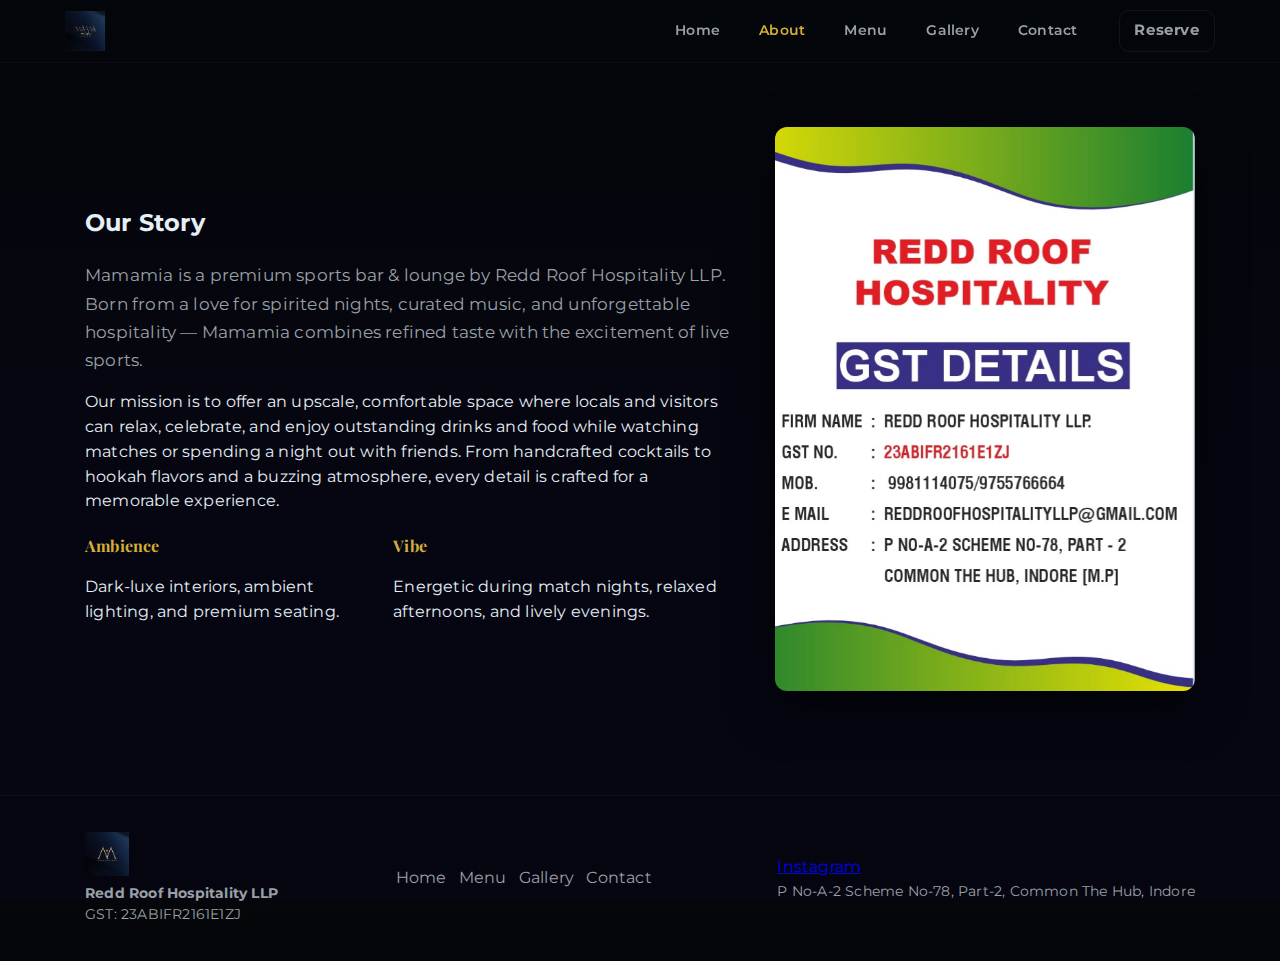
<file: about.html>
<!doctype html>
<html lang="en">
<head>
  <!-- Developer: about.html -->
  <meta charset="utf-8" />
  <meta name="viewport" content="width=device-width,initial-scale=1" />
  <title>About — Mamamia Lounge | Indore</title>
  <link href="https://fonts.googleapis.com/css2?family=Playfair+Display:wght@400;700&family=Montserrat:wght@300;400;600;700&display=swap" rel="stylesheet">
  <link rel="stylesheet" href="style.css">
</head>
<body class="dark">
  <!-- Reuse header -->
  <header class="site-header small">
    <div class="container header-inner">
      <a class="brand" href="index.html">
        <img src="images/a23a0b88-8932-48dd-bbb1-963bf851c236.png" alt="Mamamia logo" class="logo">
      </a>
      <nav class="nav">
        <ul>
          <li><a href="index.html">Home</a></li>
          <li><a href="about.html" class="active">About</a></li>
          <li><a href="menu.html">Menu</a></li>
          <li><a href="gallery.html">Gallery</a></li>
          <li><a href="contact.html">Contact</a></li>
        </ul>
      </nav>
      <div class="cta-group">
        <a href="contact.html#reservation" class="btn btn-outline">Reserve</a>
        <button class="mobile-toggle" aria-label="Toggle menu">☰</button>
      </div>
    </div>
  </header>

  <main>
    <section class="about-hero">
      <div class="container about-grid">
        <div class="about-text">
          <h2>Our Story</h2>
          <p class="lead">Mamamia is a premium sports bar & lounge by Redd Roof Hospitality LLP. Born from a love for spirited nights, curated music, and unforgettable hospitality — Mamamia combines refined taste with the excitement of live sports.</p>

          <p>Our mission is to offer an upscale, comfortable space where locals and visitors can relax, celebrate, and enjoy outstanding drinks and food while watching matches or spending a night out with friends. From handcrafted cocktails to hookah flavors and a buzzing atmosphere, every detail is crafted for a memorable experience.</p>

          <div class="values">
            <div>
              <h4>Ambience</h4>
              <p>Dark-luxe interiors, ambient lighting, and premium seating.</p>
            </div>
            <div>
              <h4>Vibe</h4>
              <p>Energetic during match nights, relaxed afternoons, and lively evenings.</p>
            </div>
          </div>
        </div>

        <div class="about-images">
          <!-- Image gallery with fade-in -->
          <div class="img-stack">
            <img class="fade" src="images/2614fe93-7314-4b4f-ab86-fa5ee7d81b8f.png" alt="Mamamia interior image placeholder">
            <!-- Add more real photos to images/ and replace -->
          </div>
        </div>
      </div>
    </section>
  </main>

  <!-- Footer -->
  <footer class="site-footer">
    <div class="container footer-inner">
      <div class="footer-brand">
        <img src="images/2c048304-59d5-4b04-9a32-07acfaca891b.png" alt="Redd Roof Hospitality logo" class="footer-logo">
        <div class="small">
          <strong>Redd Roof Hospitality LLP</strong><br>
          GST: 23ABIFR2161E1ZJ
        </div>
      </div>

      <div class="footer-links">
        <a href="index.html">Home</a>
        <a href="menu.html">Menu</a>
        <a href="gallery.html">Gallery</a>
        <a href="contact.html">Contact</a>
      </div>

      <div class="footer-contact">
        <a href="https://www.instagram.com/mamamiaindore" target="_blank" class="social">Instagram</a>
        <div class="small">P No-A-2 Scheme No-78, Part-2, Common The Hub, Indore</div>
      </div>
    </div>
  </footer>

  <script>
    // enable mobile nav in pages
    const toggle = document.querySelector('.mobile-toggle');
    const nav = document.querySelector('.nav');
    toggle && toggle.addEventListener('click', () => nav.classList.toggle('open'));
  </script>
</body>
</html>
<!-- test -->
</file>
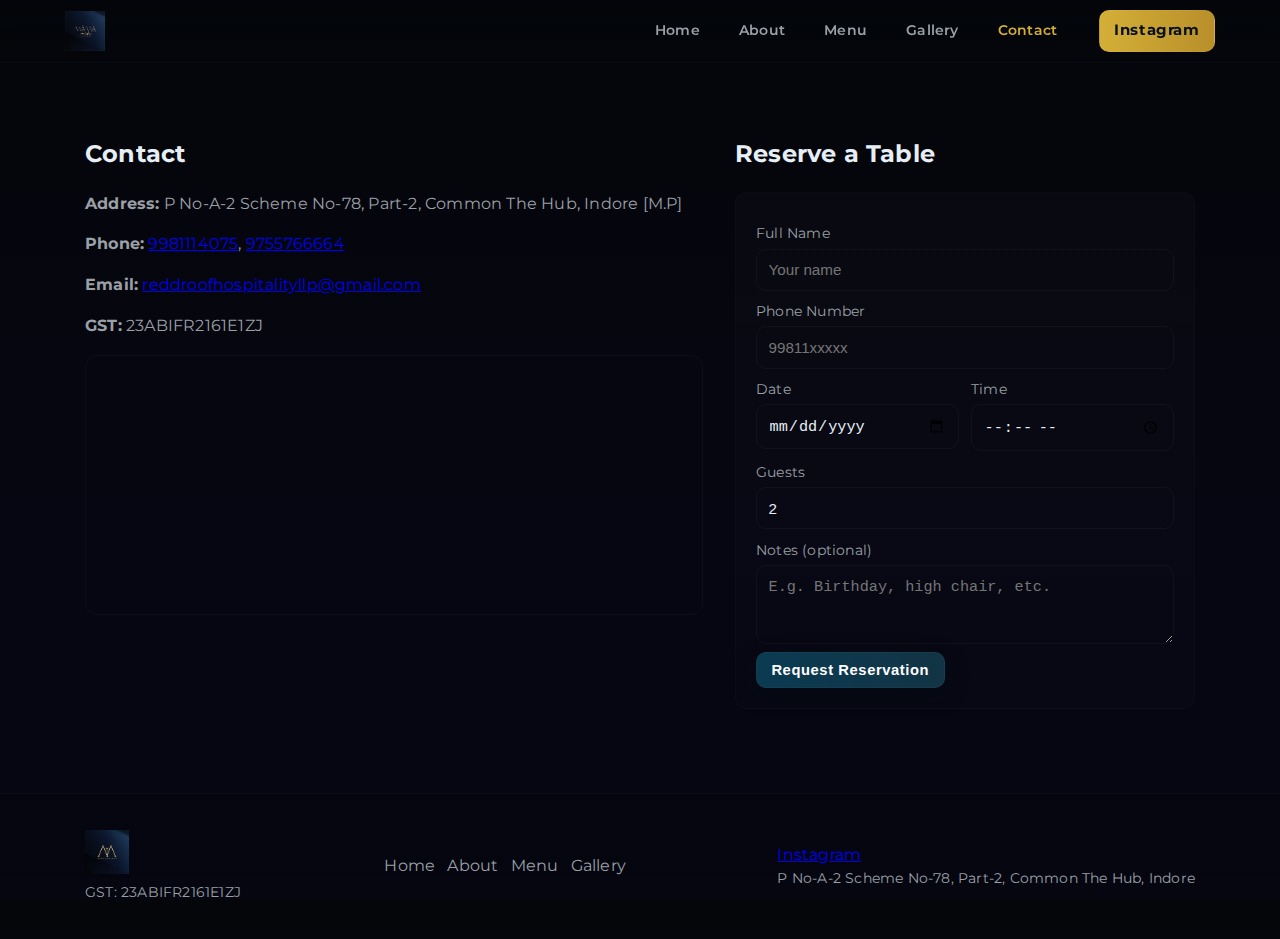
<file: contact.html>
<!doctype html>
<html lang="en">
<head>
  <!-- Developer: contact.html (reservation form) -->
  <meta charset="utf-8" />
  <meta name="viewport" content="width=device-width,initial-scale=1" />
  <title>Contact & Reservation — Mamamia Lounge</title>
  <link href="https://fonts.googleapis.com/css2?family=Playfair+Display:wght@400;700&family=Montserrat:wght@300;400;600;700&display=swap" rel="stylesheet">
  <link rel="stylesheet" href="style.css">
</head>
<body class="dark">
  <header class="site-header small">
    <div class="container header-inner">
      <a class="brand" href="index.html"><img src="images/a23a0b88-8932-48dd-bbb1-963bf851c236.png" alt="logo" class="logo"></a>
      <nav class="nav">
        <ul>
          <li><a href="index.html">Home</a></li>
          <li><a href="about.html">About</a></li>
          <li><a href="menu.html">Menu</a></li>
          <li><a href="gallery.html">Gallery</a></li>
          <li><a href="contact.html" class="active">Contact</a></li>
        </ul>
      </nav>
      <div class="cta-group">
        <a href="https://www.instagram.com/mamamiaindore" target="_blank" class="btn btn-gold">Instagram</a>
        <button class="mobile-toggle" aria-label="Toggle menu">☰</button>
      </div>
    </div>
  </header>

  <main class="contact-page">
    <div class="container contact-grid">
      <section class="contact-info">
        <h2>Contact</h2>
        <p><strong>Address:</strong> P No-A-2 Scheme No-78, Part-2, Common The Hub, Indore [M.P]</p>
        <p><strong>Phone:</strong> <a href="tel:+919981114075">9981114075</a>, <a href="tel:+919755766664">9755766664</a></p>
        <p><strong>Email:</strong> <a href="mailto:reddroofhospitalityllp@gmail.com">reddroofhospitalityllp@gmail.com</a></p>
        <p><strong>GST:</strong> 23ABIFR2161E1ZJ</p>

        <!-- Google Maps embed: replace src with your Maps embed if you have one -->
        <div class="map-wrap">
          <iframe
            title="Mamamia Location"
            src="https://www.google.com/maps?q=P+No-A-2+Scheme+No-78+Part-2+Common+The+Hub+Indore&output=embed"
            loading="lazy"
            referrerpolicy="no-referrer-when-downgrade"></iframe>
        </div>
      </section>

      <section class="contact-form" id="reservation">
        <h2>Reserve a Table</h2>
        <!-- NOTE: form currently posts to #. Hook up to backend or Google Forms for production. -->
        <form action="#" method="post" id="bookingForm" onsubmit="alert('Reservation submitted (demo). Hook up to backend to receive requests.'); return false;">
          <label for="name">Full Name</label>
          <input id="name" name="name" type="text" placeholder="Your name" required>

          <label for="phone">Phone Number</label>
          <input id="phone" name="phone" type="tel" placeholder="99811xxxxx" required>

          <div class="form-row">
            <div>
              <label for="date">Date</label>
              <input id="date" name="date" type="date" required>
            </div>
            <div>
              <label for="time">Time</label>
              <input id="time" name="time" type="time" required>
            </div>
          </div>

          <label for="guests">Guests</label>
          <input id="guests" name="guests" type="number" min="1" max="20" value="2" required>

          <label for="notes">Notes (optional)</label>
          <textarea id="notes" name="notes" rows="3" placeholder="E.g. Birthday, high chair, etc."></textarea>

          <button class="btn btn-primary" type="submit">Request Reservation</button>
        </form>
      </section>
    </div>
  </main>

  <footer class="site-footer">
    <div class="container footer-inner">
      <div class="footer-brand">
        <img src="images/2c048304-59d5-4b04-9a32-07acfaca891b.png" alt="Redd Roof Hospitality logo" class="footer-logo">
        <div class="small">GST: 23ABIFR2161E1ZJ</div>
      </div>

      <div class="footer-links">
        <a href="index.html">Home</a>
        <a href="about.html">About</a>
        <a href="menu.html">Menu</a>
        <a href="gallery.html">Gallery</a>
      </div>

      <div class="footer-contact">
        <a href="https://www.instagram.com/mamamiaindore" target="_blank">Instagram</a>
        <div class="small">P No-A-2 Scheme No-78, Part-2, Common The Hub, Indore</div>
      </div>
    </div>
  </footer>

  <script>
    const toggle = document.querySelector('.mobile-toggle');
    const nav = document.querySelector('.nav');
    toggle && toggle.addEventListener('click', () => nav.classList.toggle('open'));
  </script>
</body>
</html>
</file>
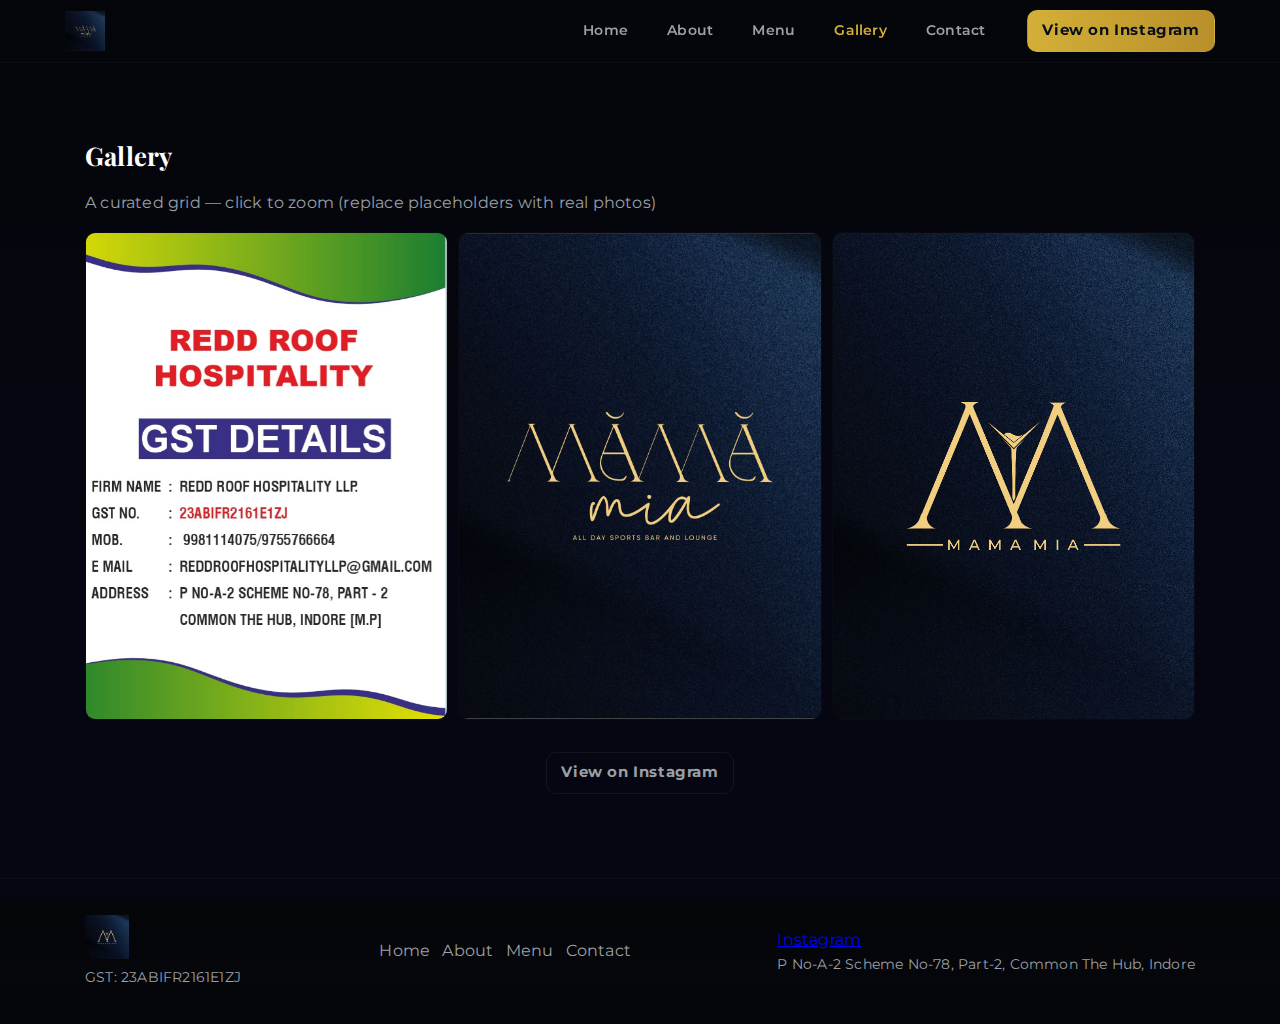
<file: gallery.html>
<!doctype html>
<html lang="en">
<head>
  <!-- Developer: gallery.html -->
  <meta charset="utf-8" />
  <meta name="viewport" content="width=device-width,initial-scale=1" />
  <title>Gallery — Mamamia Lounge</title>
  <link href="https://fonts.googleapis.com/css2?family=Playfair+Display:wght@400;700&family=Montserrat:wght@300;400;600;700&display=swap" rel="stylesheet">
  <link rel="stylesheet" href="style.css">
</head>
<body class="dark">
  <header class="site-header small">
    <div class="container header-inner">
      <a class="brand" href="index.html"><img src="images/a23a0b88-8932-48dd-bbb1-963bf851c236.png" alt="logo" class="logo"></a>
      <nav class="nav">
        <ul>
          <li><a href="index.html">Home</a></li>
          <li><a href="about.html">About</a></li>
          <li><a href="menu.html">Menu</a></li>
          <li><a href="gallery.html" class="active">Gallery</a></li>
          <li><a href="contact.html">Contact</a></li>
        </ul>
      </nav>
      <div class="cta-group">
        <a href="https://www.instagram.com/mamamiaindore" target="_blank" class="btn btn-gold">View on Instagram</a>
        <button class="mobile-toggle" aria-label="Toggle menu">☰</button>
      </div>
    </div>
  </header>

  <main class="gallery-page">
    <div class="container">
      <h2 class="section-title">Gallery</h2>
      <p class="section-sub">A curated grid — click to zoom (replace placeholders with real photos)</p>

      <div class="insta-grid">
        <!-- Use real images; placeholders use the three logo images for now -->
        <a class="insta-item" href="https://www.instagram.com/mamamiaindore" target="_blank"><img src="images/2614fe93-7314-4b4f-ab86-fa5ee7d81b8f.png" alt=""></a>
        <a class="insta-item" href="https://www.instagram.com/mamamiaindore" target="_blank"><img src="images/a23a0b88-8932-48dd-bbb1-963bf851c236.png" alt=""></a>
        <a class="insta-item" href="https://www.instagram.com/mamamiaindore" target="_blank"><img src="images/2c048304-59d5-4b04-9a32-07acfaca891b.png" alt=""></a>
        <!-- Add more <a class="insta-item"><img src="images/yourphoto.jpg"></a> -->
      </div>

      <div class="centered" style="margin-top:2rem;">
        <a href="https://www.instagram.com/mamamiaindore" target="_blank" class="btn btn-outline">View on Instagram</a>
      </div>
    </div>
  </main>

  <footer class="site-footer">
    <div class="container footer-inner">
      <div class="footer-brand">
        <img src="images/2c048304-59d5-4b04-9a32-07acfaca891b.png" alt="Redd Roof Hospitality logo" class="footer-logo">
        <div class="small">GST: 23ABIFR2161E1ZJ</div>
      </div>

      <div class="footer-links">
        <a href="index.html">Home</a>
        <a href="about.html">About</a>
        <a href="menu.html">Menu</a>
        <a href="contact.html">Contact</a>
      </div>

      <div class="footer-contact">
        <a href="https://www.instagram.com/mamamiaindore" target="_blank">Instagram</a>
        <div class="small">P No-A-2 Scheme No-78, Part-2, Common The Hub, Indore</div>
      </div>
    </div>
  </footer>

  <script>
    const toggle = document.querySelector('.mobile-toggle');
    const nav = document.querySelector('.nav');
    toggle && toggle.addEventListener('click', () => nav.classList.toggle('open'));
  </script>
</body>
</html>
</file>
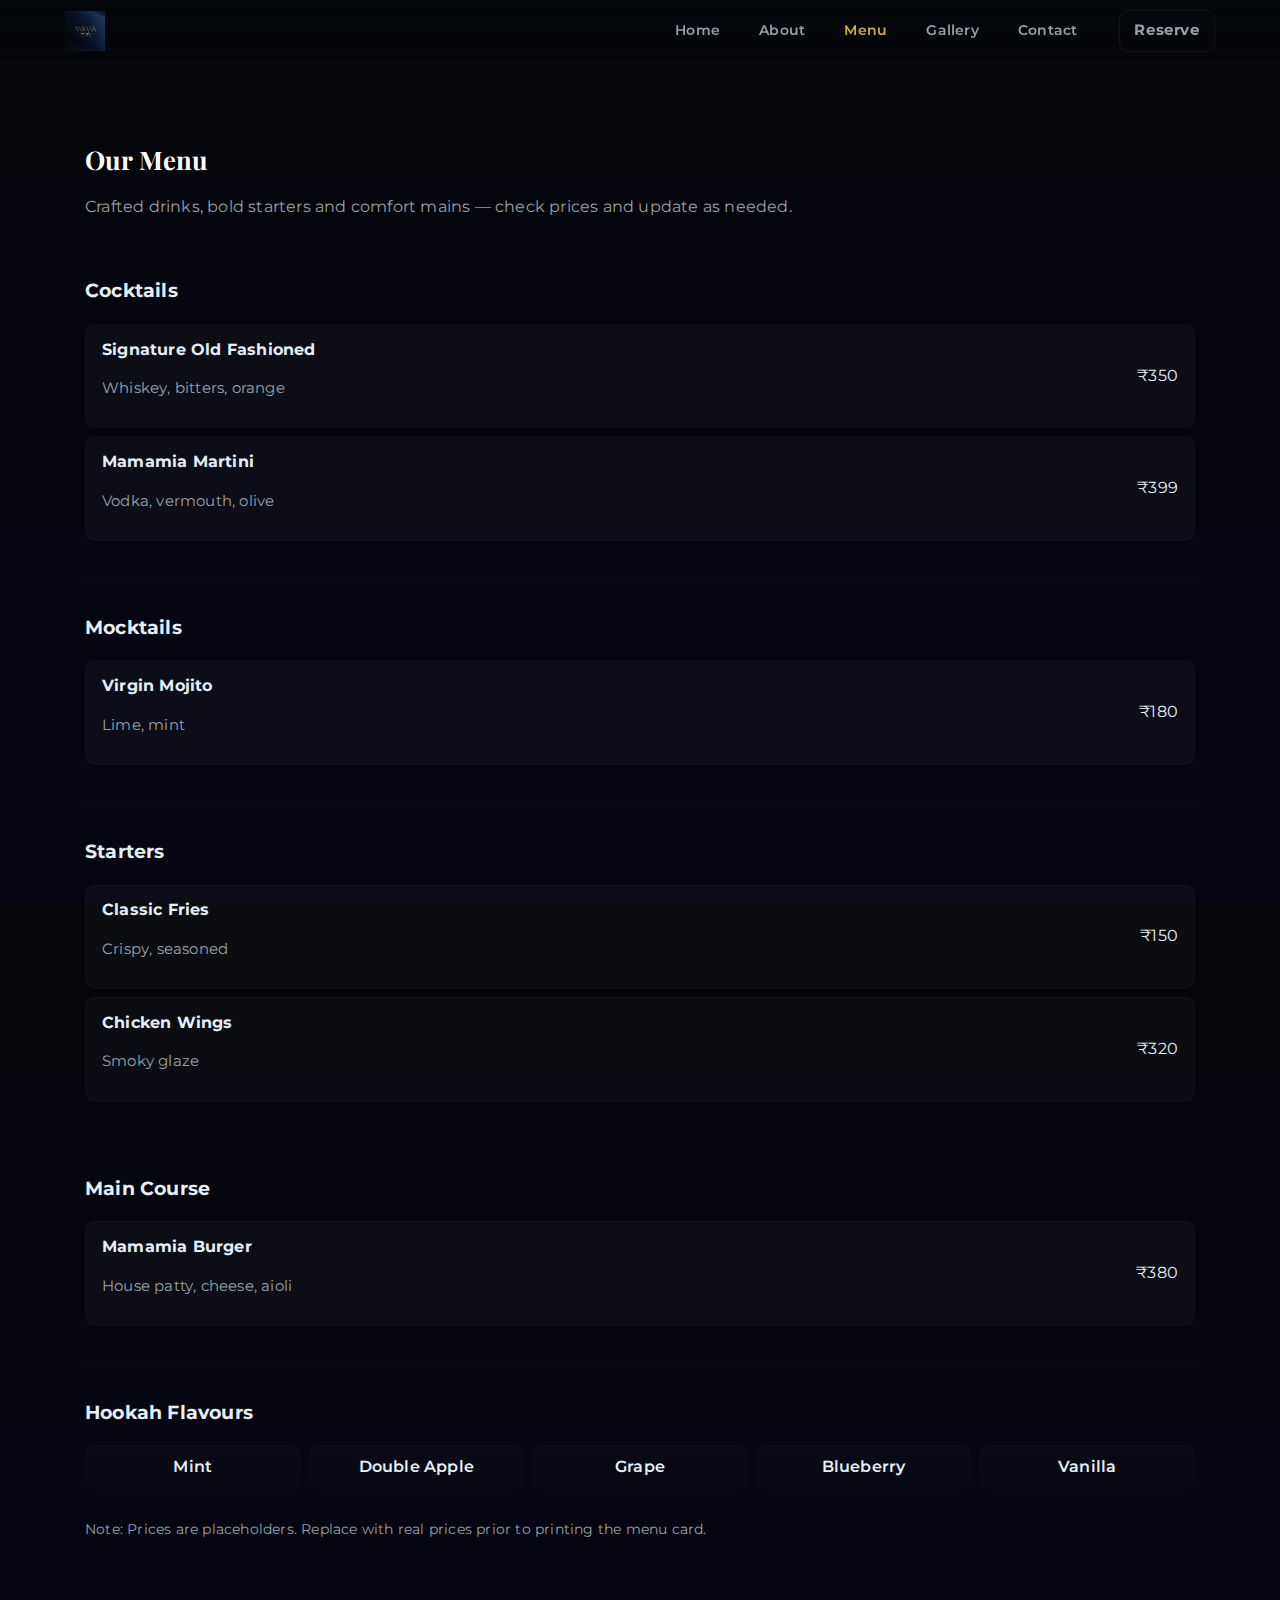
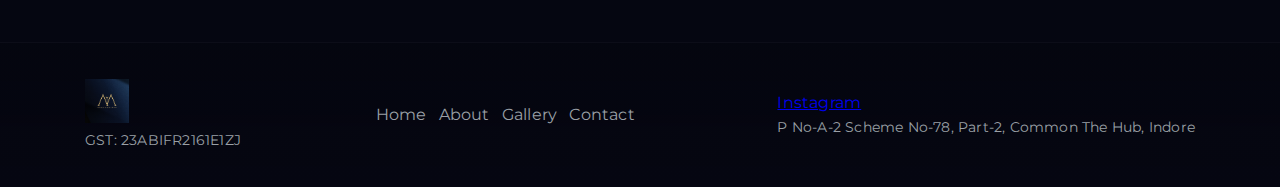
<file: menu.html>
<!doctype html>
<html lang="en">
<head>
  <!-- Developer: menu.html - placeholders -->
  <meta charset="utf-8" />
  <meta name="viewport" content="width=device-width,initial-scale=1" />
  <title>Menu — Mamamia Lounge</title>
  <link href="https://fonts.googleapis.com/css2?family=Playfair+Display:wght@400;700&family=Montserrat:wght@300;400;600;700&display=swap" rel="stylesheet">
  <link rel="stylesheet" href="style.css">
</head>
<body class="dark">
  <header class="site-header small">
    <div class="container header-inner">
      <a class="brand" href="index.html"><img src="images/a23a0b88-8932-48dd-bbb1-963bf851c236.png" alt="logo" class="logo"></a>
      <nav class="nav">
        <ul>
          <li><a href="index.html">Home</a></li>
          <li><a href="about.html">About</a></li>
          <li><a href="menu.html" class="active">Menu</a></li>
          <li><a href="gallery.html">Gallery</a></li>
          <li><a href="contact.html">Contact</a></li>
        </ul>
      </nav>
      <div class="cta-group">
        <a href="contact.html#reservation" class="btn btn-outline">Reserve</a>
        <button class="mobile-toggle" aria-label="Toggle menu">☰</button>
      </div>
    </div>
  </header>

  <main class="menu-page">
    <div class="container">
      <h2 class="section-title">Our Menu</h2>
      <p class="section-sub">Crafted drinks, bold starters and comfort mains — check prices and update as needed.</p>

      <!-- Cocktails -->
      <section class="menu-section">
        <h3 class="menu-heading">Cocktails</h3>
        <div class="menu-grid">
          <div class="menu-item">
            <div class="mi-left">
              <h4>Signature Old Fashioned</h4>
              <p class="muted">Whiskey, bitters, orange</p>
            </div>
            <div class="mi-right">₹350</div>
          </div>

          <div class="menu-item">
            <div class="mi-left">
              <h4>Mamamia Martini</h4>
              <p class="muted">Vodka, vermouth, olive</p>
            </div>
            <div class="mi-right">₹399</div>
          </div>

          <!-- Add more -->
        </div>
      </section>

      <!-- Mocktails -->
      <section class="menu-section">
        <h3 class="menu-heading">Mocktails</h3>
        <div class="menu-grid">
          <div class="menu-item">
            <div class="mi-left"><h4>Virgin Mojito</h4><p class="muted">Lime, mint</p></div>
            <div class="mi-right">₹180</div>
          </div>
        </div>
      </section>

      <!-- Starters -->
      <section class="menu-section">
        <h3 class="menu-heading">Starters</h3>
        <div class="menu-grid">
          <div class="menu-item">
            <div class="mi-left"><h4>Classic Fries</h4><p class="muted">Crispy, seasoned</p></div>
            <div class="mi-right">₹150</div>
          </div>
          <div class="menu-item">
            <div class="mi-left"><h4>Chicken Wings</h4><p class="muted">Smoky glaze</p></div>
            <div class="mi-right">₹320</div>
          </div>
        </div>
      </section>

      <!-- Main Course -->
      <section class="menu-section">
        <h3 class="menu-heading">Main Course</h3>
        <div class="menu-grid">
          <div class="menu-item">
            <div class="mi-left"><h4>Mamamia Burger</h4><p class="muted">House patty, cheese, aioli</p></div>
            <div class="mi-right">₹380</div>
          </div>
        </div>
      </section>

      <!-- Hookah Flavours -->
      <section class="menu-section">
        <h3 class="menu-heading">Hookah Flavours</h3>
        <div class="menu-grid smaller">
          <div class="flavour">Mint</div>
          <div class="flavour">Double Apple</div>
          <div class="flavour">Grape</div>
          <div class="flavour">Blueberry</div>
          <div class="flavour">Vanilla</div>
        </div>
      </section>

      <p class="muted small">Note: Prices are placeholders. Replace with real prices prior to printing the menu card.</p>
    </div>
  </main>

  <footer class="site-footer">
    <div class="container footer-inner">
      <div class="footer-brand">
        <img src="images/2c048304-59d5-4b04-9a32-07acfaca891b.png" alt="Redd Roof Hospitality logo" class="footer-logo">
        <div class="small">GST: 23ABIFR2161E1ZJ</div>
      </div>

      <div class="footer-links">
        <a href="index.html">Home</a>
        <a href="about.html">About</a>
        <a href="gallery.html">Gallery</a>
        <a href="contact.html">Contact</a>
      </div>

      <div class="footer-contact">
        <a href="https://www.instagram.com/mamamiaindore" target="_blank" class="social">Instagram</a>
        <div class="small">P No-A-2 Scheme No-78, Part-2, Common The Hub, Indore</div>
      </div>
    </div>
  </footer>

  <script>
    const toggle = document.querySelector('.mobile-toggle');
    const nav = document.querySelector('.nav');
    toggle && toggle.addEventListener('click', () => nav.classList.toggle('open'));
  </script>
</body>
</html>
</file>
<file: style.css>
/* style.css
   Developer comments included.
   Theme: Dark luxury (navy/black/gold)
   Pure CSS, responsive, with animations
*/

/* ---------- Base & Fonts ---------- */
:root{
  --bg:#05060a;            /* deep near-black */
  --panel:#0f1720;         /* dark navy panel */
  --muted:#9aa0a6;
  --gold:#d4af37;          /* gold accent */
  --accent:#0b3b52;        /* navy accent */
  --glass: rgba(255,255,255,0.03);
  --rounded: 12px;
  --container: 1150px;
}

* {box-sizing: border-box;}
html,body{height:100%;}
body{
  margin:0;
  font-family: "Montserrat", system-ui, -apple-system, "Segoe UI", Roboto, "Helvetica Neue", Arial;
  background: linear-gradient(180deg,var(--bg),#050611 60%);
  color: #e6eef6;
  -webkit-font-smoothing:antialiased;
  -moz-osx-font-smoothing:grayscale;
  line-height:1.55;
  letter-spacing:0.2px;
}

/* Utility container */
.container{max-width:var(--container);margin:0 auto;padding:1rem 1.25rem;}

/* ---------- Header / Nav ---------- */
.site-header{
  position:sticky;
  top:0;
  z-index:60;
  background:linear-gradient(180deg, rgba(2,6,10,0.6), rgba(2,6,10,0.25));
  backdrop-filter: blur(6px);
  border-bottom:1px solid rgba(255,255,255,0.03);
}
.header-inner{
  display:flex;
  align-items:center;
  gap:1rem;
  padding:0.6rem 0;
}
.brand .logo{height:46px;display:block;}
.site-header.small .brand .logo{height:40px;}
.nav{margin-left:auto;}
.nav ul{list-style:none;margin:0;padding:0;display:flex;gap:1.25rem;align-items:center;}
.nav a{
  color:var(--muted);
  text-decoration:none;
  font-weight:600;
  padding:0.45rem 0.6rem;
  border-radius:8px;
  transition:all 180ms ease;
}
.nav a:hover{color:white;background:rgba(255,255,255,0.03);transform:translateY(-2px);}
.nav a.active{color:var(--gold);text-shadow:0 1px 0 rgba(0,0,0,0.6);}

.cta-group{display:flex;align-items:center;gap:0.75rem;margin-left:1rem;}
.btn{
  display:inline-block;
  padding:0.55rem 0.9rem;
  border-radius:10px;
  text-decoration:none;
  font-weight:700;
  font-size:0.92rem;
  letter-spacing:0.6px;
}
.btn-outline{border:1px solid rgba(255,255,255,0.06);color:var(--muted);background:transparent;}
.btn-primary{background:linear-gradient(90deg,var(--accent),#123445);color:white;box-shadow:0 6px 22px rgba(2,10,18,0.45);border:1px solid rgba(255,255,255,0.03);}
.btn-gold{background:linear-gradient(90deg,var(--gold),#b88f2a);color:#071018;border:1px solid rgba(255,255,255,0.04);}

/* mobile toggle */
.mobile-toggle{display:none;background:transparent;border:0;color:var(--muted);font-size:1.15rem;padding:0.25rem 0.5rem;}

/* ---------- HERO ---------- */
.hero{
  position:relative;
  min-height:70vh;
  display:flex;
  align-items:center;
  justify-content:center;
  text-align:center;
  overflow:hidden;
  padding:3rem 0;
}
.hero-video{
  position:absolute;
  inset:0;
  width:100%;
  height:100%;
  object-fit:cover;
  opacity:0.14;
  filter:grayscale(10%) contrast(0.9);
  z-index:0;
}
.hero-overlay{
  position:absolute;inset:0;
  background:linear-gradient(180deg, rgba(5,6,10,0.6), rgba(2,6,11,0.6));
  z-index:1;
}
.hero-content{position:relative;z-index:2;max-width:900px;margin:0 auto;padding:2rem;}
.hero-logo{height:96px;margin-bottom:0.6rem;filter:drop-shadow(0 8px 22px rgba(0,0,0,0.6));}
.hero-title{
  font-family:"Playfair Display", serif;
  font-weight:700;
  font-size:2.25rem;
  margin:0.25rem 0 0.5rem;
  color: #f5f6f7;
  letter-spacing:0.6px;
}
.hero-sub{color:var(--muted);margin-bottom:1.25rem;}
.hero-ctas{display:flex;gap:1rem;justify-content:center;flex-wrap:wrap;margin-top:0.8rem;}
.hero-info{list-style:none;padding:0;margin-top:1.25rem;display:flex;gap:1.5rem;justify-content:center;color:var(--muted);font-size:0.95rem;}

/* ---------- Highlights ---------- */
.highlights{padding:2.25rem 0;}
.grid-3{display:grid;grid-template-columns:repeat(3,1fr);gap:1.25rem;}
.highlight-card{background:linear-gradient(180deg, rgba(255,255,255,0.015), rgba(255,255,255,0.02));padding:1.25rem;border-radius:14px;border:1px solid rgba(255,255,255,0.02);transition:transform 220ms ease, box-shadow 220ms ease;}
.highlight-card:hover{transform:translateY(-8px);box-shadow:0 20px 50px rgba(3,8,12,0.7);}

/* ---------- About / content ---------- */
.about-hero{padding:3rem 0;}
.about-grid{display:grid;grid-template-columns:1fr 420px;gap:2rem;align-items:center;}
.about-text .lead{font-size:1.05rem;color:var(--muted);line-height:1.68;margin-bottom:1rem;}
.values{display:flex;gap:1rem;margin-top:1.25rem;}
.values h4{font-family:"Playfair Display";margin:0 0 0.4rem 0;color:var(--gold);}
.img-stack img{width:100%;border-radius:12px;box-shadow:0 18px 48px rgba(0,0,0,0.6);}

/* ---------- Menu ---------- */
.menu-page{padding:2.5rem 0;}
.section-title{font-family:"Playfair Display";font-size:1.6rem;margin-bottom:0.25rem;color:#fff;}
.section-sub{color:var(--muted);margin-bottom:1rem;}
.menu-section{margin-top:1.25rem;padding:1rem 0;border-top:1px dashed rgba(255,255,255,0.03);}
.menu-grid{display:flex;flex-direction:column;gap:0.5rem;margin-top:0.75rem;}
.menu-item{display:flex;justify-content:space-between;align-items:center;padding:0.8rem 1rem;border-radius:10px;background:var(--glass);border:1px solid rgba(255,255,255,0.02);transition:transform 160ms ease;}
.menu-item:hover{transform:translateY(-6px)}
.menu-item h4{margin:0;font-size:1rem}
.mi-left .muted{color:var(--muted);font-size:0.92rem}
.menu-grid.smaller{display:grid;grid-template-columns:repeat(auto-fit,minmax(120px,1fr));gap:0.5rem}
.flavour{padding:0.6rem;border-radius:10px;background:linear-gradient(180deg, rgba(255,255,255,0.02), rgba(255,255,255,0.01));text-align:center;font-weight:600;}

/* ---------- Gallery ---------- */
.gallery-page{padding:2.25rem 0;}
.insta-grid{display:grid;grid-template-columns:repeat(auto-fit,minmax(200px,1fr));gap:10px;}
.insta-item{overflow:hidden;border-radius:10px;display:block;border:1px solid rgba(255,255,255,0.02);}
.insta-item img{display:block;width:100%;height:100%;object-fit:cover;transition:transform 350ms ease;}
.insta-item:hover img{transform:scale(1.08) rotate(-0.6deg)}

/* ---------- Contact ---------- */
.contact-page{padding:2.25rem 0;}
.contact-grid{display:grid;grid-template-columns:1fr 460px;gap:2rem;align-items:start;}
.contact-info p{color:var(--muted)}
.map-wrap{height:260px;border-radius:12px;overflow:hidden;border:1px solid rgba(255,255,255,0.03);margin-top:1rem;}
.map-wrap iframe{width:100%;height:100%;border:0}

/* form */
.contact-form form{background:linear-gradient(180deg, rgba(255,255,255,0.02), rgba(255,255,255,0.01));padding:1.25rem;border-radius:12px;border:1px solid rgba(255,255,255,0.02);}
.contact-form label{display:block;margin:0.6rem 0 0.25rem;color:var(--muted);font-size:0.9rem;}
.contact-form input, .contact-form textarea, .contact-form select{
  width:100%;padding:0.72rem;border-radius:10px;border:1px solid rgba(255,255,255,0.04);background:transparent;color:inherit;font-size:0.95rem;
}
.form-row{display:flex;gap:0.75rem;}
.form-row > div{flex:1}

/* ---------- Footer ---------- */
.site-footer{border-top:1px solid rgba(255,255,255,0.03);padding:1.25rem 0;margin-top:2rem;background:linear-gradient(180deg, rgba(2,4,6,0.2), transparent)}
.footer-inner{display:flex;gap:1rem;align-items:center;justify-content:space-between;flex-wrap:wrap;}
.footer-logo{height:44px}
.footer-links a{display:inline-block;margin-right:0.5rem;color:var(--muted);text-decoration:none}
.footer-contact .small{color:var(--muted);font-size:0.9rem}

/* ---------- Responsive ---------- */
@media (max-width:1024px){
  .about-grid{grid-template-columns:1fr;}
  .contact-grid{grid-template-columns:1fr;}
  .grid-3{grid-template-columns:repeat(2,1fr)}
}

@media (max-width:780px){
  .nav{position:fixed;top:68px;right:12px;background:rgba(5,7,10,0.96);padding:1rem;border-radius:12px;border:1px solid rgba(255,255,255,0.03);display:none;box-shadow:0 20px 60px rgba(1,5,8,0.7)}
  .nav.open{display:block}
  .nav ul{flex-direction:column}
  .mobile-toggle{display:inline-block}
  .cta-group .btn{display:none}
  .header-inner{gap:0.5rem}
  .hero-title{font-size:1.6rem}
  .grid-3{grid-template-columns:1fr}
}

/* ---------- Small helpers ---------- */
.muted{color:var(--muted)}
.small{font-size:0.85rem;color:var(--muted)}
.centered{text-align:center}
.lead{font-size:1rem;color:var(--muted)}
.fade{animation:fadeIn 900ms ease both}
@keyframes fadeIn{from{opacity:0;transform:translateY(8px)}to{opacity:1;transform:none}}
</file>
